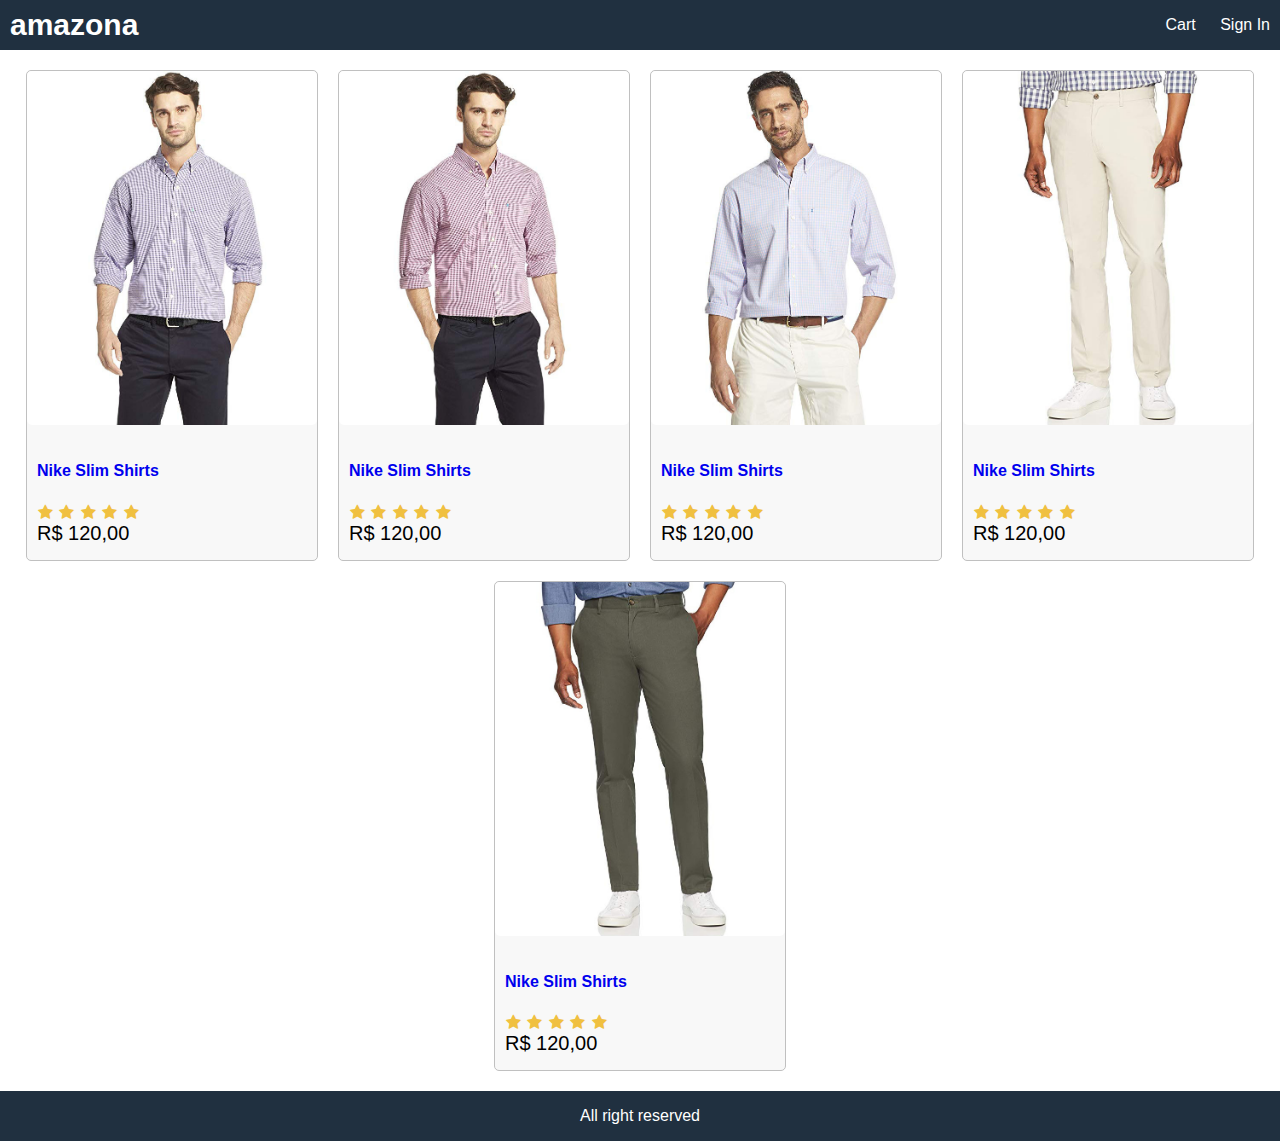
<file: template/index.html>
<!DOCTYPE html>
<html>
  <head>
    <link rel="stylesheet" href="style.css" />
    <link 
      rel="stylesheet" 
      href="https://cdnjs.cloudflare.com/ajax/libs/font-awesome/4.7.0/css/font-awesome.min.css" 
    /> 
    <title>Amazona</title>
  </head>
  <body>
    <div class="grid-container">
      <header class="row">
        <div>
          <a class="brand" href="index.html">amazona</a>
        </div>
        <div>
          <a href="cart.html">Cart</a>
          <a href="signin.html">Sign In</a>
        </div>
      </header>
      <main>
        <div class='row center'>
          <div class='card'>
            <a href='product.html'>

              <!-- image size: 680px by 830px -->

              <img class='medium' src='./images/p1.jpg' alt='Product sale'/>
            </a>
            <div class='card-body'> 
              <a href='product.html'>
                <h2>Nike Slim Shirts</h2>
              </a>
              <div class='rating'>
                <span><i class='fa fa-star'></i></span>
                <span><i class='fa fa-star'></i></span>
                <span><i class='fa fa-star'></i></span>
                <span><i class='fa fa-star'></i></span>
                <span><i class='fa fa-star'></i></span>
                <div class='price'>
                  R$ 120,00
                </div>
              </div>
            </div>
          </div>
          <div class='card'>
            <a href='product.html'>

              <!-- image size: 680px by 830px -->

              <img class='medium' src='./images/p2.jpg' alt='Product sale'/>
            </a>
            <div class='card-body'> 
              <a href='product.html'>
                <h2>Nike Slim Shirts</h2>
              </a>
              <div class='rating'>
                <span><i class='fa fa-star'></i></span>
                <span><i class='fa fa-star'></i></span>
                <span><i class='fa fa-star'></i></span>
                <span><i class='fa fa-star'></i></span>
                <span><i class='fa fa-star'></i></span>
                <div class='price'>
                  R$ 120,00
                </div>
              </div>
            </div>
          </div>
          <div class='card'>
            <a href='product.html'>

              <!-- image size: 680px by 830px -->

              <img class='medium' src='./images/p3.jpg' alt='Product sale'/>
            </a>
            <div class='card-body'> 
              <a href='product.html'>
                <h2>Nike Slim Shirts</h2>
              </a>
              <div class='rating'>
                <span><i class='fa fa-star'></i></span>
                <span><i class='fa fa-star'></i></span>
                <span><i class='fa fa-star'></i></span>
                <span><i class='fa fa-star'></i></span>
                <span><i class='fa fa-star'></i></span>
                <div class='price'>
                  R$ 120,00
                </div>
              </div>
            </div>
          </div>
          <div class='card'>
            <a href='product.html'>

              <!-- image size: 680px by 830px -->

              <img class='medium' src='./images/p4.jpg' alt='Product sale'/>
            </a>
            <div class='card-body'> 
              <a href='product.html'>
                <h2>Nike Slim Shirts</h2>
              </a>
              <div class='rating'>
                <span><i class='fa fa-star'></i></span>
                <span><i class='fa fa-star'></i></span>
                <span><i class='fa fa-star'></i></span>
                <span><i class='fa fa-star'></i></span>
                <span><i class='fa fa-star'></i></span>
                <div class='price'>
                  R$ 120,00
                </div>
              </div>
            </div>
          </div>
          <div class='card'>
            <a href='product.html'>

              <!-- image size: 680px by 830px -->

              <img class='medium' src='./images/p5.jpg' alt='Product sale'/>
            </a>
            <div class='card-body'> 
              <a href='product.html'>
                <h2>Nike Slim Shirts</h2>
              </a>
              <div class='rating'>
                <span><i class='fa fa-star'></i></span>
                <span><i class='fa fa-star'></i></span>
                <span><i class='fa fa-star'></i></span>
                <span><i class='fa fa-star'></i></span>
                <span><i class='fa fa-star'></i></span>
                <div class='price'>
                  R$ 120,00
                </div>
              </div>
            </div>
          </div>
        </div>
      </main>
      <footer class="row center">All right reserved</footer>
    </div>
  </body>
</html>
</file>
<file: template/style.css>
html {
    font-size: 62.5%; /* 16px x 62.5 = 10px = 1rem */
    box-sizing: border-box;
  }
  body {
    margin: 0;
    height: 100vh;
    font-size: 1.6rem;
    font-family: Helvetica, Arial, sans-serif;
  }
  
  /* Layout */
  .grid-container {
    display: grid;
    grid-template-areas:
      'header'
      'main'
      'footer';
    grid-template-columns: 1fr;
    grid-template-rows: 5rem 1fr 5rem;
    height: 100%;
  }
  header {
    grid-area: header;
    background-color: #203040;
  }
  main {
    grid-area: main;
    padding: 1rem;
  }
  footer {
    grid-area: footer;
    background-color: #203040;
    color: #ffffff;
  }
  /* Common */
  h1 {
    font-size: 1.8rem;
    padding: 1rem 0;
  }

  h2 {
    font-size: 1.6rem;
    padding: 1rem 0;
  }

  a {
    text-decoration: none;
  }

  a:hover {
    color: #ff8000;
  }
  /* Header */
  header a {
    color: #ffffff;
    padding: 1rem;
  }
  a.brand {
    color: #ffffff;
    font-size: 3rem;
    font-weight: bold;
  }
  .row {
    display: flex;
    flex-wrap: wrap;
    justify-content: space-between;
    align-items: center;
  }
  .row.center {
    justify-content: center;
  }

  /* Images */

  img {
    border-radius: 0.5rem;
  }

  img.medium {
    max-width: 29rem;
    width: 100%;
  }

  /* card */

  .card {
    border: 0.1rem solid #c0c0c0;
    background-color: #f8f8f8;
    border-radius: 0.5rem;
    margin: 1rem;
  }

  .card-body {
    padding: 1rem;
  }

  .card-body > * {
    margin-bottom: 0.5rem;
  }

  .price {
    font-size: 2rem;
  }

  /* rating */

  .rating span {
    color: #f0c040;
    margin: 0.1rem;
  }
</file>
